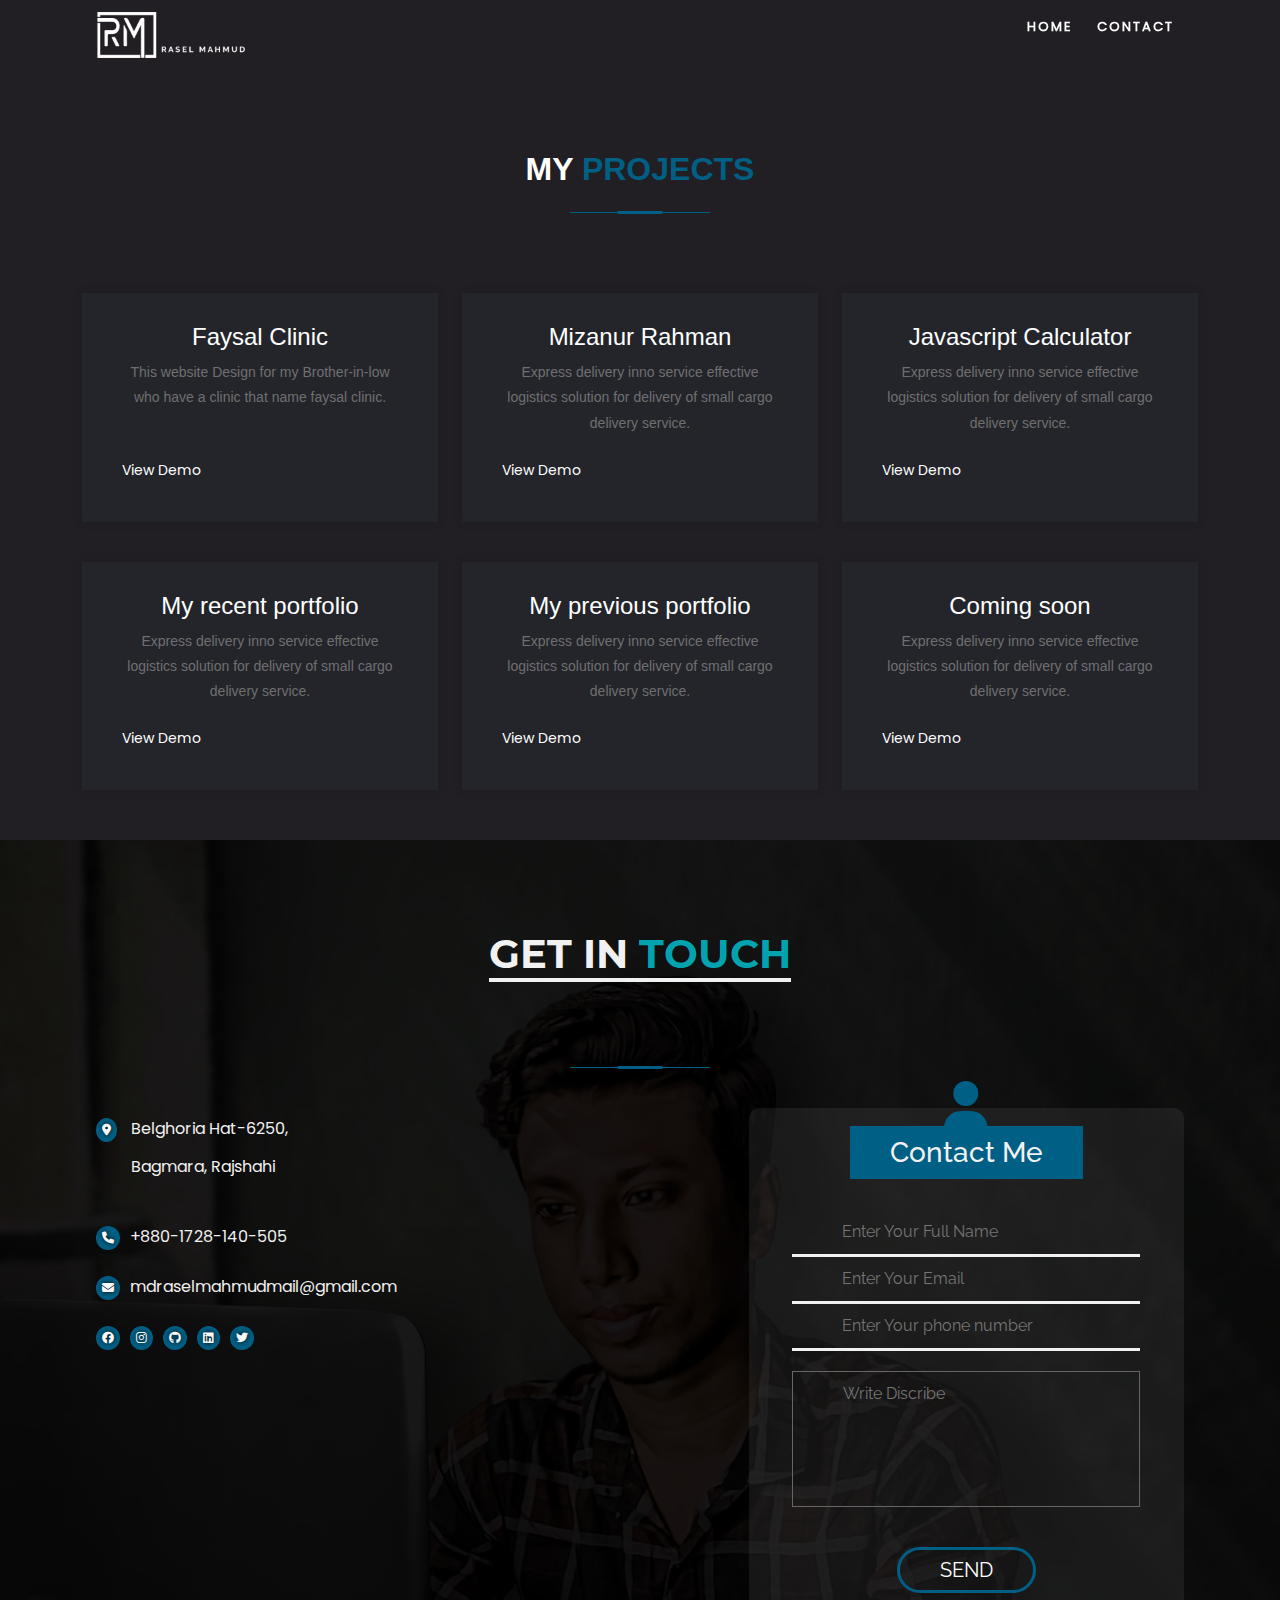
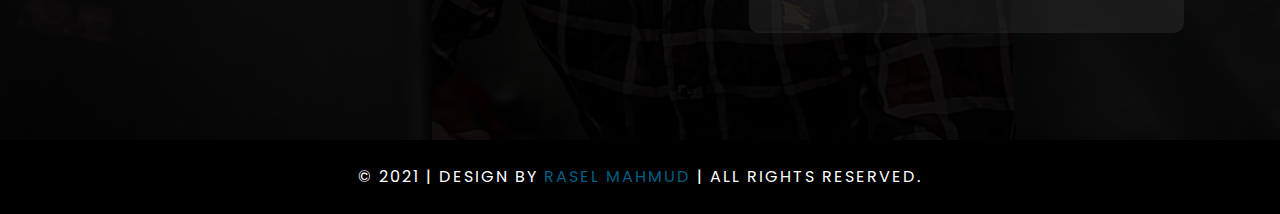
<file: portfolio.html>
<!DOCTYPE html>
<html lang="en">
<head>
    <meta charset="UTF-8">
    <meta http-equiv="X-UA-Compatible" content="IE=edge">
    <meta name="viewport" content="width=device-width, initial-scale=1.0">
    <title>Rasel Mahmud</title>

    <!-- Favicone -->
    <link rel="icon" href="/Images/favicone.jpg" type="image/icon">
    
    <link rel="apple-touch-icon" sizes="57x57" href="images/favicon/apple-icon-57x57.png">
    <link rel="apple-touch-icon" sizes="60x60" href="images/favicon/apple-icon-60x60.png">
    <link rel="apple-touch-icon" sizes="72x72" href="images/favicon/apple-icon-72x72.png">
    <link rel="apple-touch-icon" sizes="76x76" href="images/favicon/apple-icon-76x76.png">
    <link rel="apple-touch-icon" sizes="114x114" href="images/favicon/apple-icon-114x114.png">
    <link rel="apple-touch-icon" sizes="120x120" href="images/favicon/apple-icon-120x120.png">
    <link rel="apple-touch-icon" sizes="144x144" href="images/favicon/apple-icon-144x144.png">
    <link rel="apple-touch-icon" sizes="152x152" href="images/favicon/apple-icon-152x152.png">
    <link rel="apple-touch-icon" sizes="180x180" href="images/favicon/apple-icon-180x180.png">
    <link rel="icon" type="image/png" sizes="192x192"  href="images/favicon/android-icon-192x192.png">
    <link rel="icon" type="image/png" sizes="32x32" href="images/favicon/favicon-32x32.png">
    <link rel="icon" type="image/png" sizes="96x96" href="images/favicon/favicon-96x96.png">
    <link rel="icon" type="image/png" sizes="16x16" href="images/favicon/favicon-16x16.png">
    <link rel="manifest" href="images/favicon/manifest.json">
    <meta name="msapplication-TileColor" content="#ffffff">
    <meta name="msapplication-TileImage" content="images/favicon/ms-icon-144x144.png">
    <meta name="theme-color" content="#ffffff">

    <!-- Global site tag (gtag.js) - Google Analytics -->
    <script async src="https://www.googletagmanager.com/gtag/js?id=UA-100010751-2">
    </script>

    <!-- bootstrap -->
    <link rel="stylesheet" href="./css/bootstrap.min.css">

    
    <!-- fontawesome -->
    <link rel="stylesheet" href="./css/all.min.css">
    <link rel="stylesheet" href="./css/fontawesome.min.css">
    
    
    <!-- stylesheet -->
    <link rel="stylesheet" href="./css/style.css">
    <!-- Responsive -->
    <link rel="stylesheet" href="./css/responsive.css">
</head>
<body>

                            <!-- Banner Aria -->


        <nav>
            <div class="logo"><img src="Images/light-rm-logo-title.png" alt="Rasel Mahmud logo"></div>
            <menu>
                <div class="menubar"><a class="menubar-click" href="javascript:void(0)"><i class="fas fa-bars"></i></a></div>
                <ul class="menu-item">
                    <li><a href="index.html">home</a></li>
                    <li><a href="#contact">contact</a></li>
                </ul>
            </menu>
        </nav>

        <section id="services" class="section-services">
            <div class="container">
                <div class="row justify-content-center text-center">
                    <div class="col-md-10 col-lg-8">
                        <div class="header-section">
                            <h2 class="title">My <span>Projects</span></h2>
                        </div>
                    </div>
                </div>
                <div class="row">
                    
                    <div class="col-md-6 col-lg-4">
                        <div class="single-service">
                            <div style="background: url(../Images/project1.png); background-position: center center;background-size: cover;" class="project"></div>
                            <div class="part-2">
                                <h4 class="text-center">Faysal Clinic</h4>
                                <p class="description text-center">This website Design for my Brother-in-low who have a clinic that name faysal clinic. <br><br></p>
                                <a href="https://myself-rasel-mahmud.github.io/foisal-clinic/">View Demo</a>
                            </div>
                        </div>
                    </div>
                    
                    
                    <div class="col-md-6 col-lg-4">
                        <div class="single-service">
                            <div style="background: url(../Images/project2.png); background-position: center center;background-size: cover;" class="project"></div>
                            <div class="part-2">
                                <h4 class="text-center">Mizanur Rahman</h4>
                                <p class="description text-center">Express delivery inno service effective logistics solution for delivery of small cargo delivery service.</p>
                                <a href="https://myself-rasel-mahmud.github.io/mizanur-rahman-portfolio/">View Demo</a>
                            </div>
                        </div>
                    </div>
                    
                    
                    <div class="col-md-6 col-lg-4">
                        <div class="single-service">
                            <div style="background: url(../Images/project4.png); background-position: center center;background-size: cover;" class="project"></div>
                            <div class="part-2">
                                <h4 class="text-center">Javascript Calculator</h4>
                                <p class="description text-center">Express delivery inno service effective logistics solution for delivery of small cargo delivery service.</p>
                                <a href="https://myself-rasel-mahmud.github.io/javascript-calculator/">View Demo</a>
                            </div>
                        </div>
                    </div>
                    
                    
                </div>
                <div class="row">
                    
                    <div class="col-md-6 col-lg-4">
                        <div class="single-service">
                            <div style="background: url(../Images/project5.png); background-position: center center;background-size: cover;" class="project"></div>
                            <div class="part-2">
                                <h4 class="text-center">My recent portfolio</h4>
                                <p class="description text-center">Express delivery inno service effective logistics solution for delivery of small cargo delivery service.</p>
                                <a href="https://myself-rasel-mahmud.github.io/my-Portfolio/">View Demo</a>
                            </div>
                        </div>
                    </div>
                    
                    
                    <div class="col-md-6 col-lg-4">
                        <div class="single-service">
                            <div style="background: url(../Images/project3.png); background-position: center center;background-size: cover;" class="project"></div>
                            <div class="part-2">
                                <h4 class="text-center">My previous portfolio</h4>
                                <p class="description text-center">Express delivery inno service effective logistics solution for delivery of small cargo delivery service.</p>
                                <a href="https://myself-rasel-mahmud.github.io/my-Portfolio/">View Demo</a>
                            </div>
                        </div>
                    </div>
                    
                    
                    <div class="col-md-6 col-lg-4">
                        <div class="single-service">
                            <div style="background: url(../Images/3.jpg); background-position: center center;background-size: cover;" class="project"></div>
                            <div class="part-2">
                                <h4 class="text-center">Coming soon</h4>
                                <p class="description text-center">Express delivery inno service effective logistics solution for delivery of small cargo delivery service.</p>
                                <a href="https://github.com/myself-rasel-mahmud">View Demo</a>
                            </div>
                        </div>
                    </div>
                    
                    
                </div>
            </div>
        </section>
 
<!-- Contact Aria -->

<div id="contact">
    <div class="contact-content unipadding">
        <h1 class="title">Get in <span>Touch</span></h1>

        <div class="pb-4 contact-form">
            <form class=".form-elements" action="" autocomplete="off" name="google-sheet" method="POST">
                
                <i class="fas fa-user"></i><br>

                <h3>Contact Me</h3><br>
                <input placeholder="Enter Your Full Name" type="text" name="Name"><br>
                <input name="Email" type="email" placeholder="Enter Your Email"><br>
                <input name="PhoneNumber" type="tel" placeholder="Enter Your phone number"><br>
                <input name="Message" placeholder="Write Discribe" type="text"><br>
                <input id="submit" target="blank" onclick="show()" type="submit" value="Send">

                <br>
                <p  class="success"> <i class="fas fa-check"></i> Massage sent success</p>
            </form>
        </div>
        <div class="contact-information">
            <a href="javascript:void(0)"><i class="fas fa-map-marker-alt"></i> Belghoria Hat-6250,</a><br>
            <a href="javascript:void(0)" class="location">Bagmara, Rajshahi</a><br>
            <br>
            <a href="tel:+8801728-140505"><i class="fas fa-phone"></i>+880-1728-140-505</p></a>
            <a href="mailto:md.rasel.mahmud.mail@gmail.com" target="_blank"><i class="fas fa-envelope"></i>mdraselmahmudmail@gmail.com</p>

                <div class="d-flex justify-content-start contat-social-icon align-items-center flex-wrap">
                    <a href="https://facebook.com/myselfraselmahmud/" target="_blank"><i class="fab fa-facebook"></i></a>
                    <a href="https://instagram.com/myselfraselmahmud/" target="_blank"><i class="fab fa-instagram"></i></a>
                    <a href="https://github.com/myself-rasel-mahmud/" target="_blank"><i class="fab fa-github"></i></a>
                    <a href="https://www.linkedin.com/in/myselfraselmahmud/" target="_blank"><i class="fab fa-linkedin"></i></a>
                    <a href="https://twitter.com/ItsRaselMahmud" target="_blank"><i class="fab fa-twitter"></i></a>
                </div>
            
        </div>
    </div>
</div>
<!-- End Contact Aria -->


<!-- Footer Aria -->

<footer>
	<div class="footer-content">
		<p>© 2021 | Design by <a target="blank" href="https://facebook.com/myselfraselmahmud/"> RASEL MAHMUD</a> | All rights Reserved.</p>
	</div>
</footer>



    <!-- javascript -->
    <script src="js/script.js"></script>
    <script src="js/bootstrap.min.js"></script>
</body>
</html>
</file>
<file: css/style.css>
/* Font import */

@font-face {
    font-family: heading;
    src: url('../font/Montserrat-Bold.ttf');
}
@font-face {
    font-family: peragraph;
    src: url('../font/Raleway-Regular.ttf');
}
@font-face {
    font-family: link;
    src: url('../font/Poppins-Regular.ttf');
}

/* site primary color  */
:root{
    --primary-color:rgb(0, 95, 133);
}

::selection{
    background-color: rgb(0, 140, 255);
    color: #f8f8f8;
}

*{
    padding: 0;
    margin: 0;
    transition: all .6s ease;
    scroll-behavior: smooth;
}
body{
    font-family: peragraph;
    box-sizing: border-box;
    transition: all .6s ease;
}
a{
    text-decoration: none;
    color: #fff;
    font-family: link;
}

.unipadding{
    max-width: 85%;
    margin: 0 auto;
    z-index: 3;
}

.flexbox{
    display: flex;
    justify-content: center;
    align-items: center;
}
.title {
	position: relative;
	margin-bottom: 40px;
	padding-bottom: 25px;
	text-transform: uppercase;
	font-weight: 700;
    color: #fff;
    text-align: center;
}

/* section title  */
.title:before {
	content: "";
	position: absolute;
	bottom: 0;
	left: 50%;
	transform: translateX(-50%);
	width: 140px;
	height: 1px;
	background-color: var(--primary-color);
}
.title:after {
	content: "";
	position: absolute;
	bottom: -1px;
	left: 50%;
	transform: translateX(-50%);
	width: 45px;
	height: 3px;
	background-color: var(--primary-color);
}

span{
    color: rgba(0, 190, 204, 0.87);
    /* text-shadow: 0 0 5px rgba(0, 0, 0, .5); */
}


/* Top Navigation bar */

nav {
	overflow: auto;
	width: 100%;
	padding: 10px 0;
	position: fixed;
    z-index: 999;
    display: flex;
    flex-direction: space-around;
    justify-content: center;
    align-items: center;
}
.logo{
    width: 20%;
    float: left;
}
.logo img{
    height: 50px;

}
.logo p{
    color: #fff;
    font-size: 10px;
    letter-spacing: 5px;
    text-transform: uppercase;
    float: right;
    margin-top: 35px;
}
.menubar{
    display: none;
}
menu{
    float: right;
    width: 65%;
    text-align: right;
    transition: all .6s ease;
}
menu ul li{
    list-style: none;
    display: inline-block;
    transition: all .6s ease;
}
menu ul li a {
	text-transform: uppercase;
	padding: 5px 10px;
	display: block;
	position: relative;
	transition: all .6s ease;
	z-index: 1;
	font-size: 13px;
	letter-spacing: 2px;
	font-weight: 600;
}
menu ul li a::before {
	content: '';
	width: 0;
	height: 15px;
	background-color: var(--primary-color);
	position: absolute;
	bottom: 0;
	left: 0;
	transition: all .6s ease;
	z-index: -1;
    border-radius: 30px;
    border-top-left-radius: 0;
	border-bottom-left-radius: 0;  
}
menu ul li a:hover::before,
menu ul li a:focus::before,
menu ul li a:active::before{
    width: 100%;
}
menu ul li a:hover{

    text-shadow: -3px 3px 10px black;
}
menu ul li a:focus,
menu ul li a:active{
    color: #556b2f;
}
.portfolio-btn{
    background-color: var(--primary-color);
    border-radius: 30px;
    border-top-left-radius: 0;
	border-bottom-left-radius: 0;
    border: 3px solid var(--primary-color);
    text-shadow: -3px 3px 10px black;
}
.portfolio-btn:focus,
.portfolio-btn:active{
    background-color: transparent;
    color: red;
}
.portfolio-btn:hover{
    color: #f1f1f1;
    background-color: transparent;
}

.portfolio-btn:hover::before,
.portfolio-btn:focus::before,
.portfolio-btn:active::before{
    width: 0;
}

/* Banner start */

#home{
    min-height: 100vh;
    position: relative;
    z-index: 3;
    display: flex;
    overflow: hidden;
    background-image: url(../Images/banner-bg.jpg);
    /* background-position: top left; */
    background-repeat: no-repeat;
    background-size: cover;  
    justify-content: flex-end;
    width: 100%;
}
#home::after{
    content: '';
    position: absolute;
    top: 0;
    left: 0;
    width: 100%;
    height: 100%;
    z-index: 1; 
    background-color: rgba(0, 0, 0, .4);
}

#home .content {
	width: 100%;
	border-right: 5px solid white;
	padding-right: 5px;
	align-self: center;
    color: #f9f9f9;
    display: flex;
    justify-content: flex-end;
    flex-direction: column;
    align-items: flex-end;
    padding-bottom: 5%;
}
#home .content p {
	font-family: heading;
	font-weight: 200;
	font-size: 1rem;
	word-spacing: 10px;
	letter-spacing: 3px;
	text-decoration: underline;
	text-underline-offset: 6px;
	text-decoration-thickness: 1px;
	text-decoration-style: solid;
	line-height: 35px;
    
}
#home .content h1 {
	font-size: 3rem;
	text-transform: uppercase;
	letter-spacing: 18px;
	font-weight: 200;
    word-wrap: break-word;
    text-align: right;
    margin-right: -18px;
}
#home .content a {
	padding: 0 55px;
	background-color: transparent;
	border-radius: 40px;
	font-size: 2rem;
	text-transform: uppercase;
	line-height: 60px;
	border-top-right-radius: 0;
	border-bottom-right-radius: 0;
	letter-spacing: 5px;
	text-shadow: 0 0 20px black;
	border: 5px solid var(--primary-color);
    transition: all .7s ease-in-out;
    margin-top: 1rem;
}
#home .content a:hover,
#home .content a:focus,
#home .content a:active{
    background-color: var(--primary-color);
    border: 5px solid var(--primary-color);
    color: #fff;
}

.portfolio-full-height{
    padding-top: 40px;
}

/* Banner End */


/* Services Aria Start */
.section-services {
    padding: 50px 0;
	font-family: "Poppins", sans-serif;
	background-color: #211f24;
	color: #fff;
}

.section-services .header-section {
	margin-bottom: 35px;
    margin-top: 100px;
}

.section-services .header-section .title span {
	color: var(--primary-color);
}

.section-services .header-section .description {
	color: #6f6f71;
}

.section-services .single-service {
	margin-top: 40px;
	background-color: #24252a;
	box-shadow: 0 0 10px 0 rgba(0,0,0,.1);
}

.section-services .single-service .part-1 {
	padding: 40px 40px 25px;
	border-bottom: 2px solid #1d1e23;
}

.section-services .single-service .part-1 i {
	margin-bottom: 25px;
	font-size: 50px;
	color: var(--primary-color);
}

.section-services .single-service .part-1 .title {
	font-size: 17px;
	font-weight: 700;
	letter-spacing: 0.02em;
	line-height: 1.8em;
}

.section-services .single-service .part-2 {
	padding: 30px 40px 40px;
}

.section-services .single-service .part-2 .description {
	margin-bottom: 22px;
	color: #6f6f71;
	font-size: 14px;
	line-height: 1.8em;
}

.section-services .single-service .part-2 a {
	color: #fff;
	font-size: 14px;
	text-decoration: none;
}

.section-services .single-service .part-2 a i {
	margin-right: 10px;
	color: var(--primary-color);
}

/* Services Aria End */


/* About Aria start */

#about{
    min-height: 100vh;
    position: relative;
    z-index: 1;
    overflow: hidden;
    background-image: url(../Images/about-bg.jpg) no-repeat;
    background-position: top right;
    background-size: cover;

}
/* #about::before{
    content: '';
    position: fixed;
    width: 100%;
    height: 100%;
    top: 0;
    left: 0;

    z-index: -5;
    filter: blur(5px);
} */
.clear-bg{
    position: absolute;
    width: 100%;
    height: 100%;
    top: 0;
    left: 0;
    z-index: 3;
    filter: none;
    background-color: rgba(0, 0, 0, 0.6);
    display: flex;
    justify-content: center;
    align-items: center;
}

.about-image{
    width: 40%;
    filter: none;
}
.about-image img {
	height: 400px;
	width: 400px;
	border: 5px solid var(--primary-color);
	padding: 10px;
	border-right: none;
	border-end-end-radius: 80px;
	border-top-right-radius: 80px;
}
.about-content {
	width: 50%;
	color: #f8f8f8;
	padding-left: 10px;
}
.about-content h1{
    text-decoration: underline;
    text-underline-offset: 5px;
}
.about-content p{
    padding: 5px 0;
    text-transform: capitalize;
    margin: 0;
}
.about-content a{
    background-color: transparent;
    border-radius: 30px;
    border-top-left-radius: 0;
	border-bottom-left-radius: 0;
    border: 3px solid var(--primary-color);
    text-shadow: -3px 3px 10px black;
    padding: 0 20px;
}
.about-content a:hover{
    background-color:  var(--primary-color);
    color: #fff;
}

/* skill bar progress  */

.skills-bar{
    width: 95%;
    background: rgba(0, 0, 0, 0.3) ;
    border-radius: 10px;
    border-bottom-left-radius: 0;
    border-top-left-radius: 0;
    padding: 25px 30px;
    box-shadow: 5px 5px 10px rgba(0, 0, 0, 0.2);
    margin-bottom: .5rem;
}


.skills-bar .bar{
    margin: 20px 0;
}

.skills-bar .bar:first-child{
    margin-top: 0px;
}

.skills-bar .bar .info{
    margin-bottom: 5px;
}
.skills-bar .bar .info span{
   font-size: 16px; 
   font-weight: 500;
}

.skills-bar .bar .progress-line{
    position: relative;
    height: 10px;
    width: 100%;
    transform-origin: left;
    transform: scaleX(0);
    box-shadow: inset 0px 1px 1px rgba(0, 0, 0, 0.05),
    0px 1px  rgba(0, 0, 0, 0.8);


    animation: animate 1s cubic-bezier(0.47, 0, 0.745, 0.715) forwards;
}

@keyframes animate{
    100%{
        transform: scaleX(1);  
    }
}

.progress-line span{
    height: 100%;
    width: 80%;
    background: #6655ee;
    position: absolute;
    border-radius: 10px;
    transform-origin: left;
    transform: scaleX(0);
    animation: animate 1s 1s cubic-bezier(0.47, 0, 0.745, 0.715) forwards;
}

.progress-line.html span{
    width:  95%;
}

.progress-line.css span{
    width: 90%;
}


.progress-line.js span{
    width: 50%;
}

.progress-line.bst span{
    width: 85%;
}

.progress-line.react span{
    width: 20%;
}

.progress-line span::before{
    position: absolute;
    content:  "";
    right: 0;
    top: -10px;
    height: 0;
    width: 0;
    border: 7px solid transparent;
    border-bottom-width: 0;
    border-right-width: 0px;
    border-top-color: #000;


    opacity: 0;
    animation: showText2 0.5s 1.5s linear forwards;
}

.bar .progress-line span::after{
    position: absolute;
    
    right: 0;
    top: -28px;
    background: #000;
    color: #fff;
    font-weight: 500;
    font-size: 16px;
    padding: 1px 8px;
    border-radius: 4px;

    opacity: 0;
    animation: showText2 0.5s 1.5s linear forwards;
 
   
}

@keyframes showText2{
   100%{
       opacity: 1;
   } 
}

.progress-line.html span::after{
    content:  "95%";
}

.progress-line.css span::after{
    content:  "90%";
}


.progress-line.js span::after{
    content:  "50%";
}

.progress-line.bst span::after{
    content:  "85%";
}

.progress-line.react span::after{
    content:  "20%";
}
.bar .info span{
    color: #fff;
}


/* About Aria End */


/* Why me  */

#why-me{
    min-height: 70vh;
    flex-direction: column;
    background: #211f24;
    
}
/* #why-me h1{
    text-align: center;
    text-decoration: underline;
    text-underline-offset: 5px;
} */
#why-me p{
    text-align: center;
    width: 50%;
    margin: 30px 0;
    color: rgb(150, 148, 148); 
}
/* Why me End  */


/* Contact Aria */

#contact{
    background-image: url(../Images/contact-bg.jpg);
    background-position: top center;
    background-size: cover;
    background-repeat: no-repeat;
    position: relative;
    z-index: 2;
    overflow: hidden;
}
#contact::before{
    content: '';
    position: absolute;
    top: 0;
    bottom: 0;
    width: 100%;
    height: 100%;
    background-color: rgba(0, 0, 0, .9);
    z-index: -3;
}
.contact-content{
    min-height: 100vh;
}
.contact-content h1 {
	text-align: center;
	font-family: heading;
	padding: 90px 0;
    color: #f1f1f1;
    text-decoration: underline;
    text-underline-offset: 10px;
}
.contact-information{
    width: 50%;
    float: left;
    z-index: 2;
    margin-bottom: 50px;
}
.contact-information a{
    color: #f1f1f1;
    display: block;
}
.contact-information a i{
    margin-right: 10px;
    background-color: var(--primary-color);
    padding: 6px;
    border-radius: 50%;
    color: #f8f8f8;
    margin-top: 10px;
    font-size: 12px;
    text-shadow: 0 0 5px #000;
}
.location {
	line-height: 2px !important;
    cursor: text;
    text-indent: 35px;
}

iframe{
    padding-top: 10px;
}

/* contact-form */

.contact-form{
    width: 50%;
    float: right;
 
}


form{
    text-align: center;
    background-color: rgba(95, 95, 95, 0.2);
    width: 80%;
    float: right;
    border-radius: 10px;
}
form .fa-user {
	color: var(--primary-color);
	font-size: 50px;
	margin-top: -50px;
	margin-bottom: 5px;
}
form h3{
    background-color: var(--primary-color);
    text-align: center;
    display: inline;
    padding: 10px 40px;
    color: #f1f1f1;
}
form input{
    border: none;
    outline-style: none;
    background-color: transparent;
    padding: 10px 0;
    display: inline-block;
    width: 80%;
    color: #fff;
    border-bottom: 3px solid #f1f1f1;
    text-indent: 50px;
}
form input:focus{
    border-bottom: 3px solid var(--primary-color);
}
form input[name="Name"]{
    margin-top: 40px; 
}
form input[placeholder="Write Discribe"] {
	border: .20px solid #666;
	padding-bottom: 100px;
	text-transform: capitalize;
	margin-top: 20px;
}
form input[placeholder="Write Discribe"]:focus{
    border-color: var(--primary-color);
}
form input[type="submit"]{
    background-color: transparent;
    border-radius: 30px;
    width: unset;
    padding: 5px 40px;
    margin: 40px 0;
    border: none;
    font-size: 20px;
    text-transform: uppercase;
    cursor: pointer;
    transition: all .6s ease-in-out;
    text-indent: 0;
    border: 3px solid var(--primary-color);
}
form input[type="submit"]:hover{
    background-color: var(--primary-color);
}

/* Contact Aria End */





/*-----Footer-----*/

.footer-content{
    background: #000;
    padding: 25px 0;
    /* font-family: ; */
}
.footer-content p{
    color: #fff;
    font-family: link;
    text-align: center;
    padding: 0;
    margin: 0;
    text-transform: uppercase;
    letter-spacing: 2px;
}
.footer-content a{
    color: var(--primary-color);
    text-decoration: none;
    font-family: link;
}
.footer-content a:hover{
    color: #0098b3;
    transition: .4s;
}


.success{
    background: #fff;
    display: none;
    padding: 10px 30px;
    color: #000;
    border-radius: 30px;
    animation: status 4s ease forwards;
}
@keyframes status {
    0%{
        opacity: 1;
        pointer-events: all;
    }
    70%{
        opacity: 1;
        pointer-events: all;
    }
    100%{
        opacity: 0;
        pointer-events: none;
    }
}

/* Portfolio page style */


.project-discribe{
    text-align: center !important;
}



/* scrol to nav background */

.scrolling-active{
    background-color: rgba(0, 0, 0, .6);
}


/* Keyframe for animation */

@keyframes menubar {
    0%{
        opacity: 1;
        padding: 0;
    }
    100%{
        opacity: 0;
        padding: 7px;
    }

}
</file>
<file: css/responsive.css>
/* Responsive */

/* For tablet */



@media (max-width:1300px){
    .clear-bg .flex{
        justify-content: space-around;
        flex-wrap: wrap;
    }
    .portfolio-full-height{
        padding-top: 20px;
    }
}


@media (max-width:1168px){
    .services-item{
        width: 35%;
    }
    .services-item p{
        margin-left: 15%;
    }
    .project-discribe{
        margin-left: 0 !important;
    }
    .services-item .pricing-title{
        margin-left: 0 !important;
    }
    .portfolio-full-height{
        padding-top: 30px;
    }
}



/*smart phone Devices */


@media (max-width:899px){
    #home .content{
        height: 45%;
    }
    /* #home .content h1{
        letter-spacing: 30px;
    } */
    #home .content a{
        padding: 0 40px;
    }
    .portfolio-full-height{
        padding-top: 40px;
    }
}


@media (max-width:870px){
    
    #home{
        background-position:top left;
    }
    .about-image{
        width: 100%;
        text-align: center;
    }
    .clear-bg{
        background-color: rgba(0, 0, 0, 0.9);
    }
    .about-content {
        width: 100%;
        border-left: none;
        padding-top: 30px;
        margin: 0 1rem;
    }
    .about-content h1{
        text-align: center;
    }
    .about-content p{
        text-align: left;
    }

    .contact-information{
        padding-bottom: 30px;
    }
}

@media (max-width:768px){
    nav{
        background-color: rgba(0, 0, 0, .5);
    }
    .scrolling-active{
        background-color: rgba(0, 0, 0, .5);
    }
    .showMenubar{
        right: 0;
    }
    .menubar{
        display: block;
        text-align: right;
    }
    .menubar a{
        color: #fff;
        font-weight: 100;
        border: 2px solid #fff;
        padding: 8px 10px;
        border-radius: 100%;
        position: relative;
        transition: all .6s ease;
        -webkit-transition: all .6s ease;
        -moz-transition: all .6s ease;
        -ms-transition: all .6s ease;
        z-index: 6;
    }
    .menubar a::before {
        position: absolute;
        content: "";
        width: 50%;
        height: 100%;
        top: 50%;
        left: 50%;
        border: 7px solid #fff;
        border-radius: 100%;
        transform: translate(-50%, -50%);
        animation: menubar 1.5s cubic-bezier(0.45, 0.05, 0.55, 0.95) infinite;
        box-shadow: inset 0 0 5px #f8f8f8, 0 0 5px #f8f8f8;
        transition: all .6s ease-in-out;
        -webkit-transition: all .6s cubic-bezier(0.4, 0, 0.2, 1);
        -moz-transition: all .6s ease;
        -ms-transition: all .6s ease;
        z-index: 7;
    }
    .fa-times{
        padding: 0 2px;
        transition: all .5s;
        position: relative;
        transform: rotate(360deg);
    }
    .fa-bars{
        transition: all .5s;
    }

    menu ul {
        position: fixed;
        min-height: 100vh;
        width: 30%;
        background-color: rgba(0, 0, 0, .6);
        right: -50%;
        top: 69.4px;
    }
    menu ul li{
        display: block;
        padding-right: 40px;
        margin: 20px 0;
    }
    .portfolio-btn{
        display: inline;
    }
    #home::before{
        background-position: right;
    }
    .services-item{
        width: 100%;
    }
    .contact-form{
        width: 100%;
        float: none;
    }
    .contact-information {
        width: 100%;
        float: none;
    }
    form{
        width: 100%;
        margin-top: 100px;
    }
    .about-image img{
        width: 80%;
        height: 70%;
    }
    .portfolio-full-height{
        padding-top: 70px;
    }
    #about {
        min-height: 150vh;

    }
    .home-content-bg{
        background: rgba(0, 0, 0, 0.5);
    }
    .contat-social-icon{
        justify-content: center !important;
    }
}

@media (max-width:562px){
    
    #home .content{
        border-left: none;   
        height: unset;
        padding-bottom: 10%;
	    border-left: 5px solid white;

    }
    #home .content h1{
        font-size: 3rem;
        text-shadow: 2.5px 2.5px 5px #000;
    }
    menu ul{
        width: 50%;
    }
    .home-content-bg{
        align-self: end;
    }

}

@media (max-width:450px) {
    #home {
        background-position: top left 8%;
    } 
    #about {
        background-position: top right 10%;

    }
    .content h1{
        font-size: 2rem;
    }
    .content a {
        padding: 5px 25px;
        font-size: 1rem;
    }
    #home::before{
        background-position: center;
    }
    form {
        margin-bottom: 70px;
    }


}
</file>
